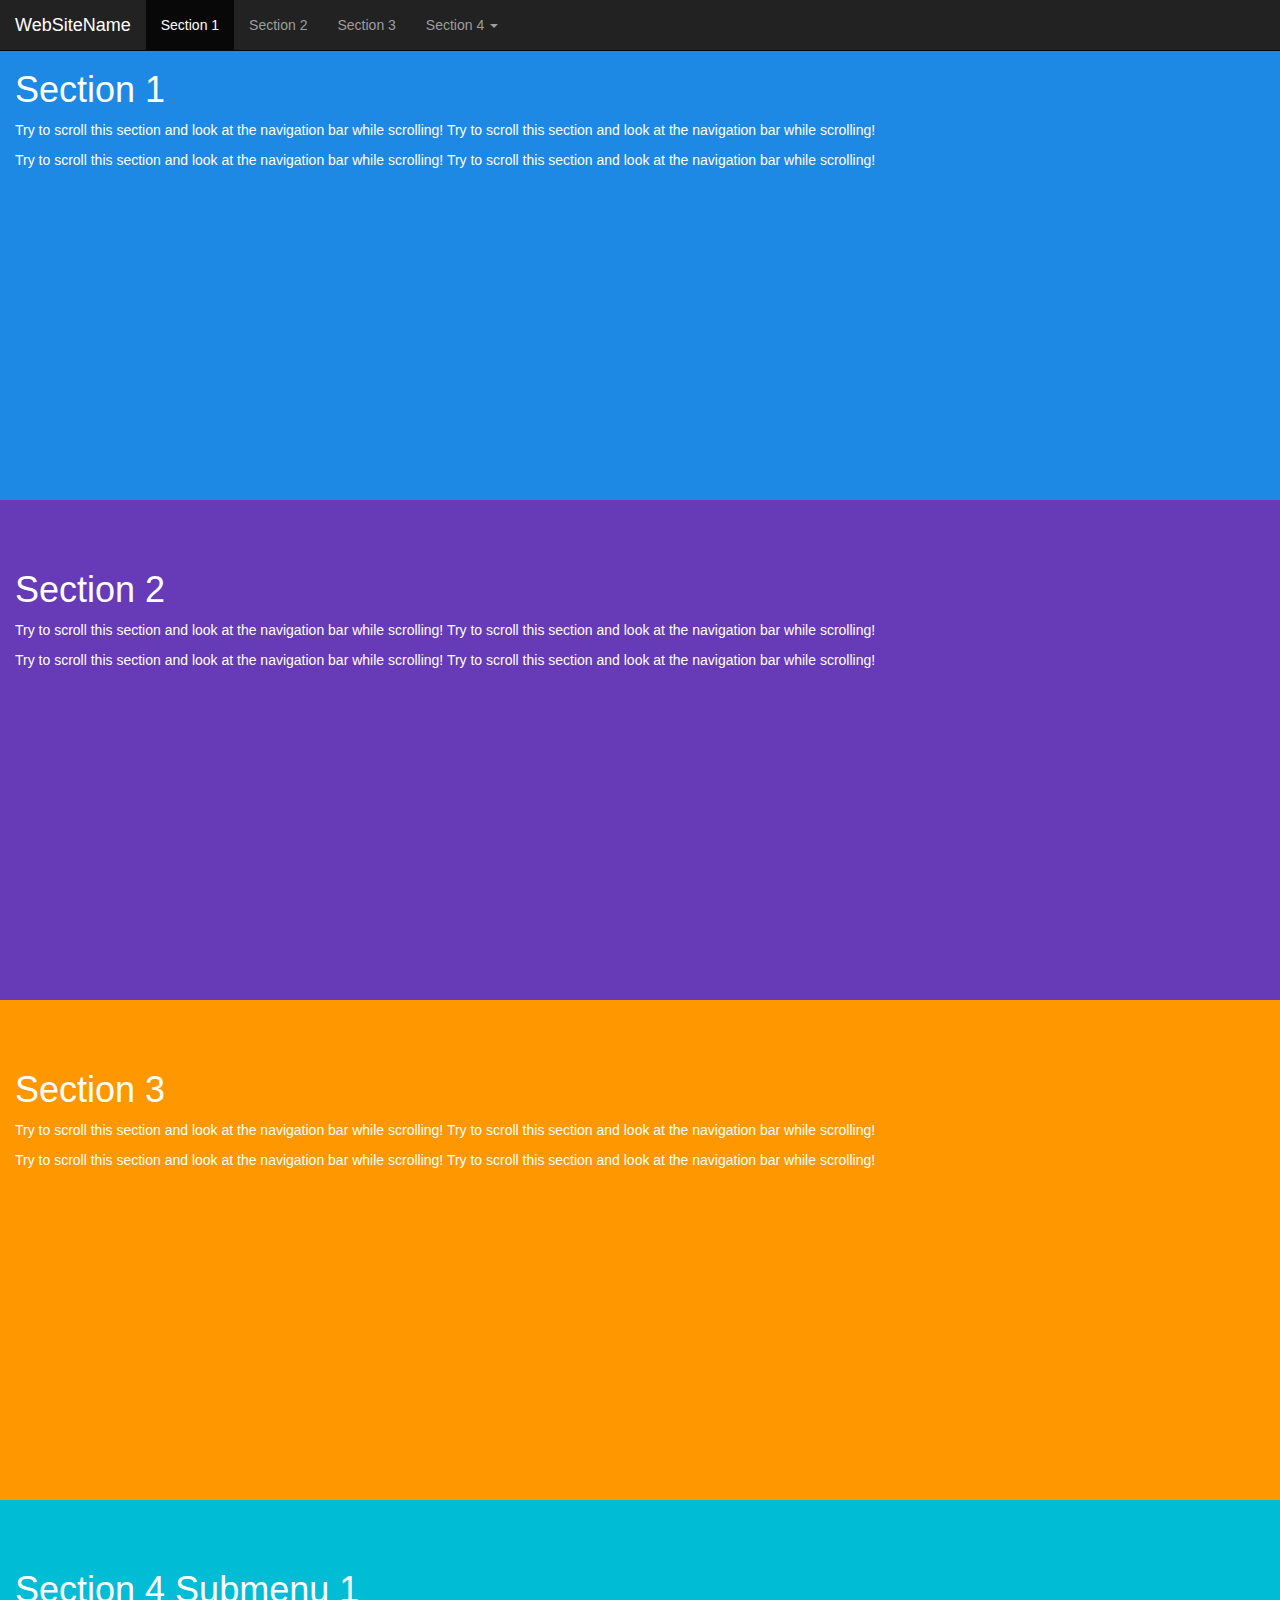
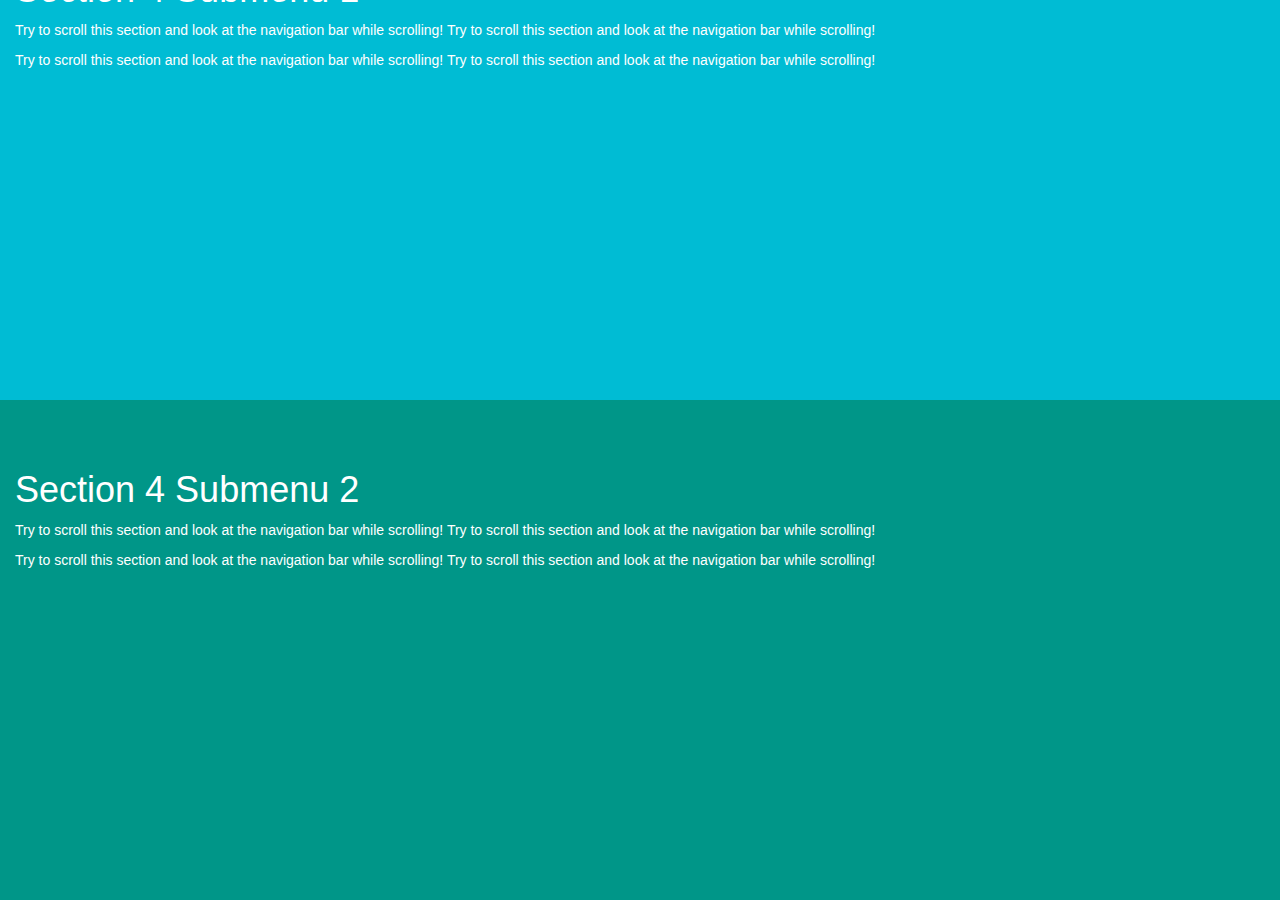
<file: scrollspy.html>
<!DOCTYPE html>
<html>
<head>
  <title>Bootstrap Example</title>
  <meta charset="utf-8">
  <meta name="viewport" content="width=device-width, initial-scale=1">
  <link rel="stylesheet" href="https://maxcdn.bootstrapcdn.com/bootstrap/3.3.7/css/bootstrap.min.css">
  <script src="https://ajax.googleapis.com/ajax/libs/jquery/3.1.1/jquery.min.js"></script>
  <script src="https://maxcdn.bootstrapcdn.com/bootstrap/3.3.7/js/bootstrap.min.js"></script>
  <style>
  body {
      position: relative; 
  }
  #section1 {padding-top:50px;height:500px;color: #fff; background-color: #1E88E5;}
  #section2 {padding-top:50px;height:500px;color: #fff; background-color: #673ab7;}
  #section3 {padding-top:50px;height:500px;color: #fff; background-color: #ff9800;}
  #section41 {padding-top:50px;height:500px;color: #fff; background-color: #00bcd4;}
  #section42 {padding-top:50px;height:500px;color: #fff; background-color: #009688;}
  </style>
</head>
<body data-spy="scroll" data-target=".navbar" data-offset="50">

<nav class="navbar navbar-inverse navbar-fixed-top">
  <div class="container-fluid">
    <div class="navbar-header">
        <button type="button" class="navbar-toggle" data-toggle="collapse" data-target="#myNavbar">
          <span class="icon-bar"></span>
          <span class="icon-bar"></span>
          <span class="icon-bar"></span>                        
      </button>
      <a class="navbar-brand" href="#">WebSiteName</a>
    </div>
    <div>
      <div class="collapse navbar-collapse" id="myNavbar">
        <ul class="nav navbar-nav">
          <li><a href="#section1">Section 1</a></li>
          <li><a href="#section2">Section 2</a></li>
          <li><a href="#section3">Section 3</a></li>
          <li class="dropdown"><a class="dropdown-toggle" data-toggle="dropdown" href="#">Section 4 <span class="caret"></span></a>
            <ul class="dropdown-menu">
              <li><a href="#section41">Section 4-1</a></li>
              <li><a href="#section42">Section 4-2</a></li>
            </ul>
          </li>
        </ul>
      </div>
    </div>
  </div>
</nav>    

<div id="section1" class="container-fluid">
  <h1>Section 1</h1>
  <p>Try to scroll this section and look at the navigation bar while scrolling! Try to scroll this section and look at the navigation bar while scrolling!</p>
  <p>Try to scroll this section and look at the navigation bar while scrolling! Try to scroll this section and look at the navigation bar while scrolling!</p>
</div>
<div id="section2" class="container-fluid">
  <h1>Section 2</h1>
  <p>Try to scroll this section and look at the navigation bar while scrolling! Try to scroll this section and look at the navigation bar while scrolling!</p>
  <p>Try to scroll this section and look at the navigation bar while scrolling! Try to scroll this section and look at the navigation bar while scrolling!</p>
</div>
<div id="section3" class="container-fluid">
  <h1>Section 3</h1>
  <p>Try to scroll this section and look at the navigation bar while scrolling! Try to scroll this section and look at the navigation bar while scrolling!</p>
  <p>Try to scroll this section and look at the navigation bar while scrolling! Try to scroll this section and look at the navigation bar while scrolling!</p>
</div>
<div id="section41" class="container-fluid">
  <h1>Section 4 Submenu 1</h1>
  <p>Try to scroll this section and look at the navigation bar while scrolling! Try to scroll this section and look at the navigation bar while scrolling!</p>
  <p>Try to scroll this section and look at the navigation bar while scrolling! Try to scroll this section and look at the navigation bar while scrolling!</p>
</div>
<div id="section42" class="container-fluid">
  <h1>Section 4 Submenu 2</h1>
  <p>Try to scroll this section and look at the navigation bar while scrolling! Try to scroll this section and look at the navigation bar while scrolling!</p>
  <p>Try to scroll this section and look at the navigation bar while scrolling! Try to scroll this section and look at the navigation bar while scrolling!</p>
</div>

</body>
</html>
</file>
